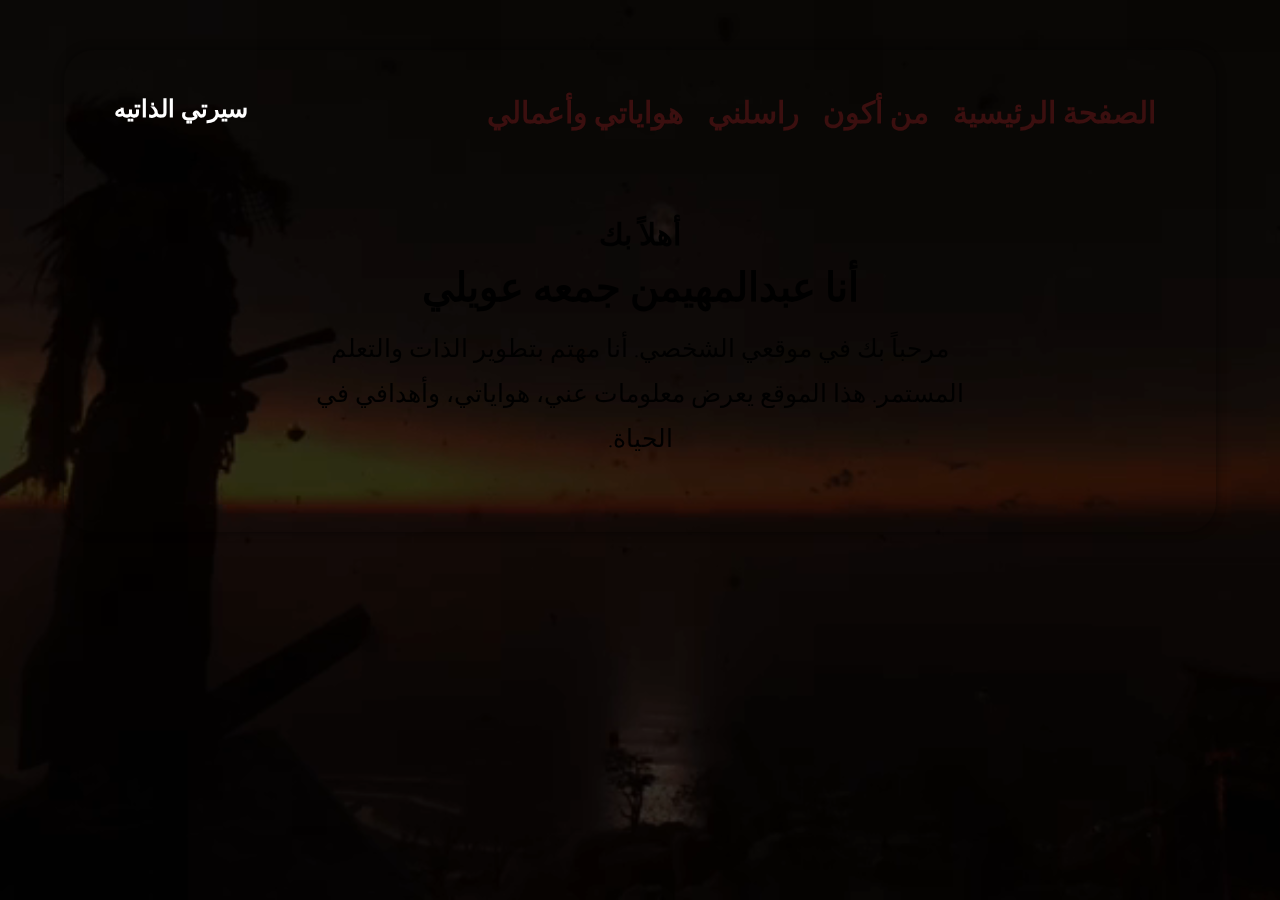
<file: index.html>
<!DOCTYPE html>
<html lang="ar" dir="rtl">
  <head>
    <meta charset="UTF-8" />
    <meta name="viewport" content="width=device-width, initial-scale=1.0" />
    <title>ملفي الشخصي</title>

    <link
      href="https://fonts.googleapis.com/css2?family=Cormorant+Garamond&display=swap"
      rel="stylesheet"
    />
    <link
      rel="stylesheet"
      href="https://cdnjs.cloudflare.com/ajax/libs/font-awesome/6.5.0/css/all.min.css"
      crossorigin="anonymous"
      referrerpolicy="no-referrer"
    />

    <link rel="stylesheet" href="style.css" />
  </head>

  <body>
    <video autoplay loop muted playsinline class="background-clip">
      <source src="imgs/video_2025-06-02_23-06-51.mp4" type="video/mp4" />
    </video>
    <div class="container">
      <header>
        <a href="imgs/CV'old.pdf" download class="logo">سيرتي الذاتيه</a>
        <nav>
          <a href="index.html">الصفحة الرئيسية</a>
          <a href="about.html">من أكون</a>
          <a href="textme.html">راسلني</a>
          <a href="myworks.html">هواياتي وأعمالي</a>
        </nav>
      </header>

      <div class="content">
        <h2>أهلاً بك</h2>
        <h1>أنا عبدالمهيمن جمعه عويلي</h1>
        <p>
          مرحباً بك في موقعي الشخصي. أنا مهتم بتطوير الذات والتعلم المستمر. هذا
          الموقع يعرض معلومات عني، هواياتي، وأهدافي في الحياة.
        </p>
      </div>
    </div>
  </body>
</html>
</file>
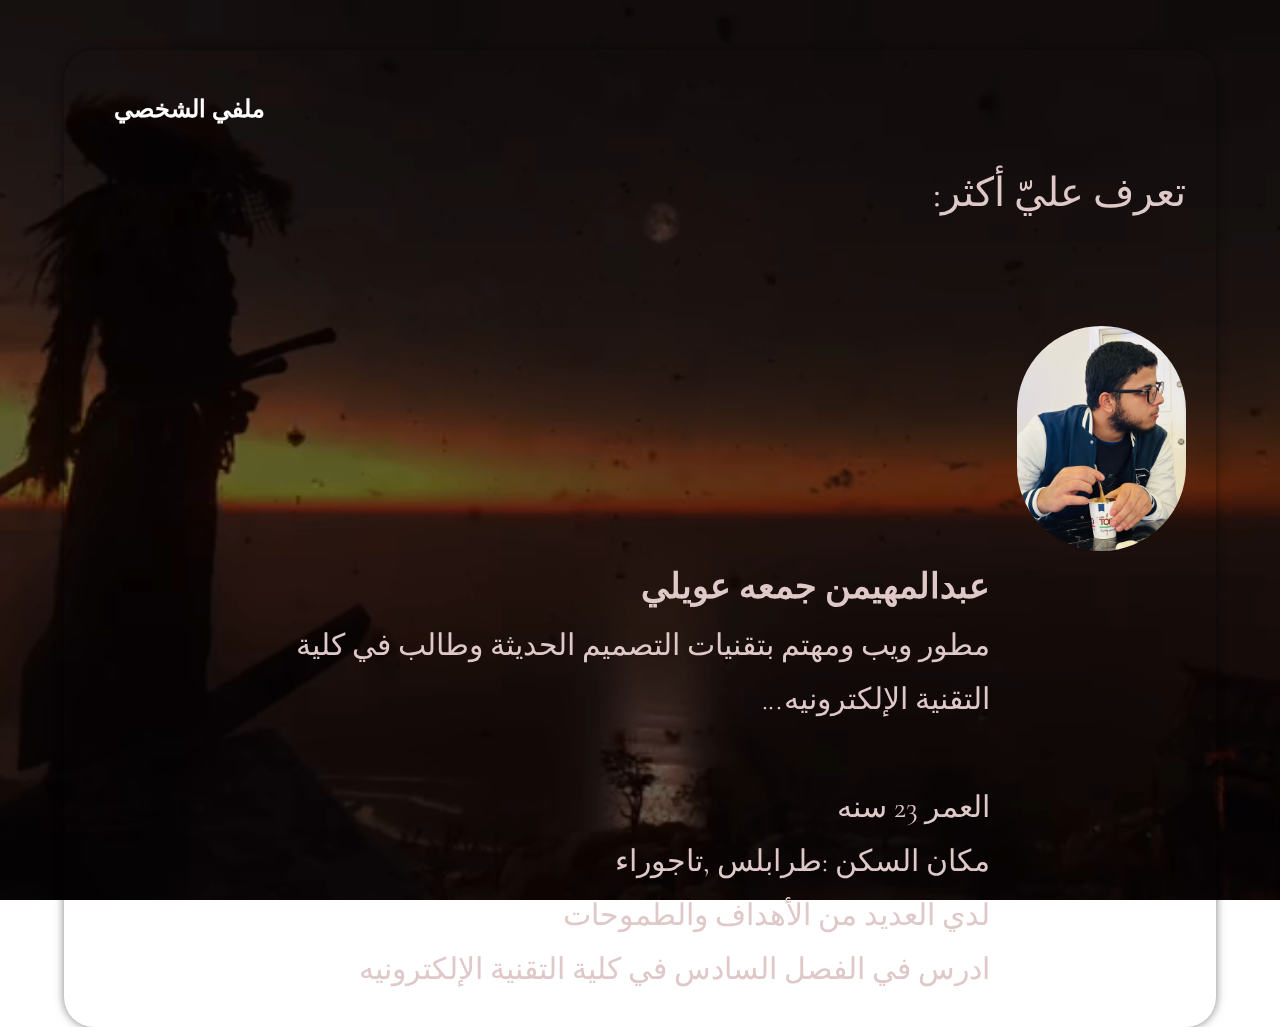
<file: about.html>
<!DOCTYPE html>
<html lang="ar" dir="rtl">
  <head>
    <meta charset="UTF-8" />
    <meta name="viewport" content="width=device-width, initial-scale=1.0" />
    <title>من اكون</title>

    <link
      href="https://fonts.googleapis.com/css2?family=Cormorant+Garamond&display=swap"
      rel="stylesheet"
    />
    <link
      rel="stylesheet"
      href="https://cdnjs.cloudflare.com/ajax/libs/font-awesome/6.5.0/css/all.min.css"
      crossorigin="anonymous"
      referrerpolicy="no-referrer"
    />

    <link rel="stylesheet" href="style.css" />
  </head>

  <body>
    <video autoplay loop muted playsinline class="background-clip">
      <source src="imgs/video_2025-06-02_23-06-51.mp4" type="video/mp4" />
    </video>
    <div class="container">
      <header>
        <a href="cv.pdf" download class="logo">ملفي الشخصي</a>
      </header>
        <p class="about">تعرف عليّ أكثر:</p>
    <div class="about-section">
      <img src="imgs/photo_2025-06-03_00-21-20.jpg" class="mypic" alt="صورتي الشخصية">
      <div class="bio">
        <h3>عبدالمهيمن جمعه عويلي</h3>
        <p> مطور ويب ومهتم بتقنيات التصميم الحديثة وطالب في كلية التقنية الإلكترونيه...</p><br>
        <p>العمر 23 سنه</p>
        <p>مكان السكن :طرابلس ,تاجوراء</p>
        <p>لدي العديد من الأهداف والطموحات</p>
        <p>ادرس في الفصل السادس في كلية التقنية الإلكترونيه</p>
        
    </div>
  </body>
</html>
</file>
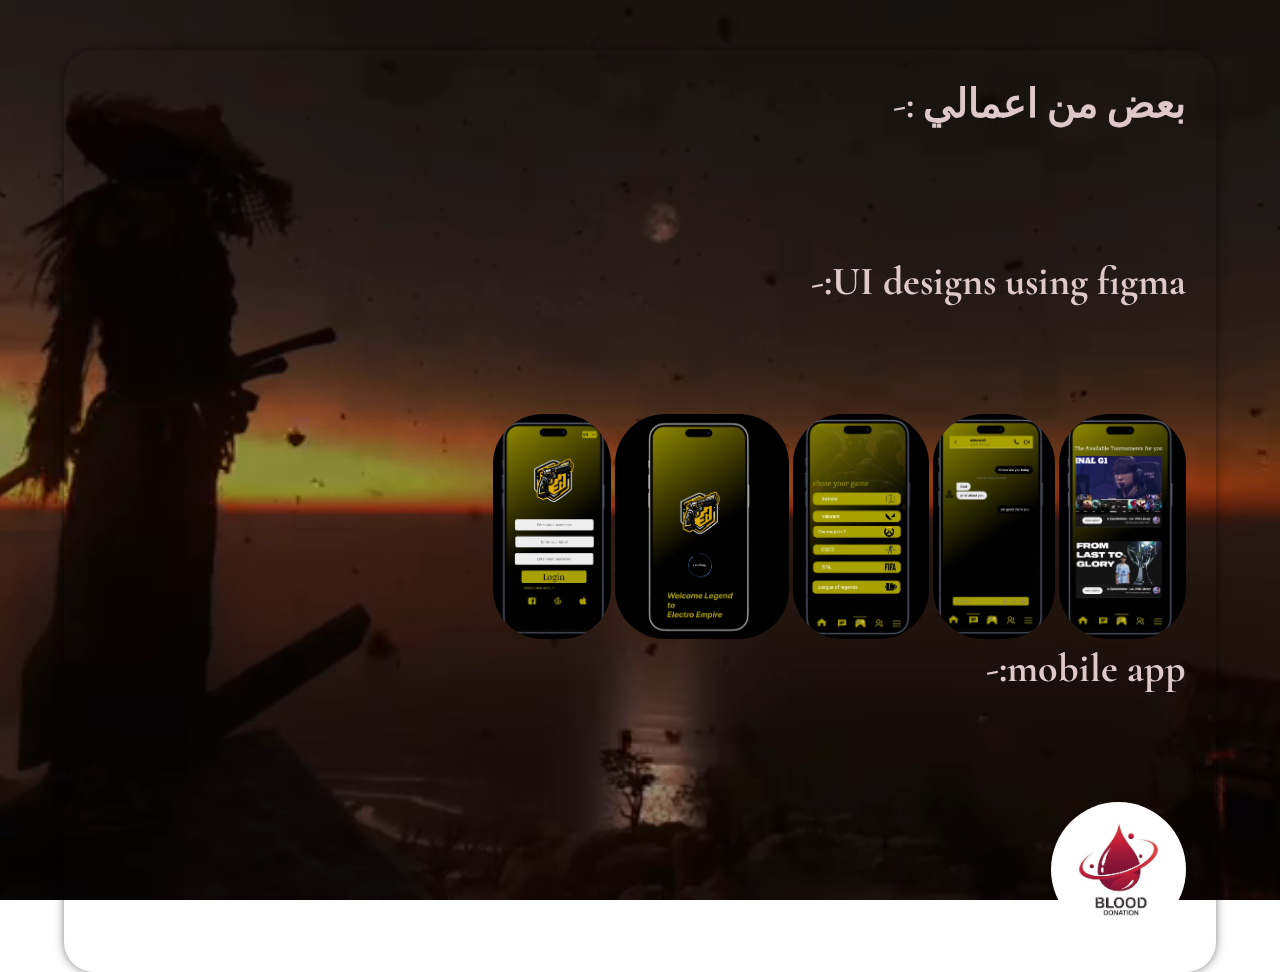
<file: myworks.html>
<!DOCTYPE html>
<html lang="ar" dir="rtl">
  <head>
    <meta charset="UTF-8" />
    <meta name="viewport" content="width=device-width, initial-scale=1.0" />
    <title>اعمالي وهواياتي</title>

    <link
      href="https://fonts.googleapis.com/css2?family=Cormorant+Garamond&display=swap"
      rel="stylesheet"
    />
    <link
      rel="stylesheet"
      href="https://cdnjs.cloudflare.com/ajax/libs/font-awesome/6.5.0/css/all.min.css"
      crossorigin="anonymous"
      referrerpolicy="no-referrer"
    />

    <link rel="stylesheet" href="style.css" />
  </head>

  <body>
    <video autoplay loop muted playsinline class="background-clip">
      <source src="imgs/video_2025-06-02_23-06-51.mp4" type="video/mp4" />
    </video>
    <div class="container">
      <h3 class="about">بعض من اعمالي :-</h3>
      <br />
      <h3 class="about">UI designs using figma:-</h3>
      <div>
        <img src="imgs/1ui.jpg" class="mypic2" />
        <img src="imgs/chatui.jpg" class="mypic2" />
        <img src="imgs/games ui.jpg" class="mypic2" />
        <img src="imgs/loginui.jpg" class="mypic2" />
        <img src="imgs/mainUi.jpg" class="mypic2" />
      </div>
      <h3 class="about">mobile app:-</h3>
      <div>
        <a href="https://github.com/moadalmshirem/bloodbank">
          <img src="imgs/blooddonateapp.jpg" class="mypic3" alt=""
        /></a>
      </div>
    </div>
  </body>
</html>
</file>
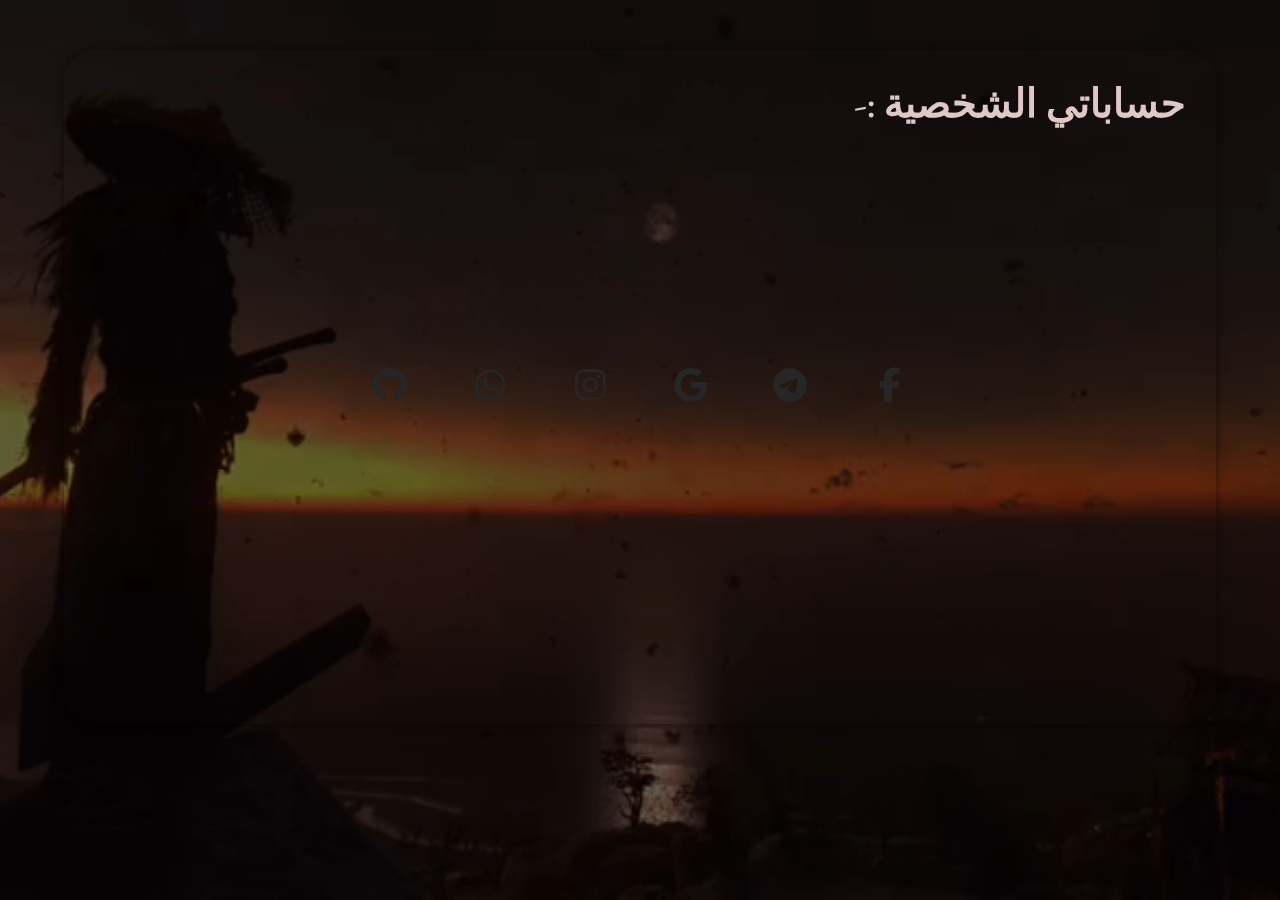
<file: textme.html>
<!DOCTYPE html>
<html lang="ar" dir="rtl">
  <head>
    <meta charset="UTF-8" />
    <meta name="viewport" content="width=device-width, initial-scale=1.0" />
    <title>حساباتي</title>

    <link
      href="https://fonts.googleapis.com/css2?family=Cormorant+Garamond&display=swap"
      rel="stylesheet"
    />
    <link
      rel="stylesheet"
      href="https://cdnjs.cloudflare.com/ajax/libs/font-awesome/6.5.0/css/all.min.css"
      crossorigin="anonymous"
      referrerpolicy="no-referrer"
    />

    <link rel="stylesheet" href="style.css" />
    <body>
      <video autoplay loop muted playsinline class="background-clip">
        <source src="imgs/video_2025-06-02_23-06-51.mp4" type="video/mp4" />
      </video>
      <div class="container">
        <h3 class="aboutt">حساباتي الشخصية :-</h3>
        <br />
        <ul class="icon">
          <li>
            <a href="https://www.facebook.com/share/19ZaY95JHi/">
              <i class="fab fa-facebook-f icon"></i>
            </a>
          </li>
          <li>
            <a href="https://t.me/awely"
              ><i class="fab fa-telegram icon"></i
            ></a>
          </li>
          <li>
            <a href="mailto:abda46812@gmail.com"
              ><i class="fab fa-google icon"></i
            ></a>
          </li>
          <li>
            <a href="https://www.instagram.com/_awely_?igsh=cnB2NDZpMm5pczE1"
              ><i class="fab fa-instagram icon"></i
            ></a>
          </li>
          <li>
            <a href="https://wa.me/218911782721"
              ><i class="fab fa-whatsapp icon"></i
            ></a>
          </li>
          <li>
            <a href="https://github.com/AWELY"
              ><i class="fab fa-github icon"></i
            ></a>
          </li>
        </ul>
      </div>
    </body>
  </head>
</html>
</file>
<file: style.css>
@import url("https://fonts.googleapis.com/css2?family=Cormorant+Garamond&display=swap");

* {
  margin: 0;
  padding: 0;
  box-sizing: border-box;
  font-family: "Cormorant Garamond", serif;
}

body {
  overflow-x: hidden;
  height: 100vh;
  padding: 50px 5%;
  direction: rtl;
  position: relative;
}

.background-clip {
  position: fixed;
  top: 0;
  left: 0;
  width: 100vw;
  height: 100vh;
  object-fit: cover;
  z-index: -1;
}

.container {
  border-radius: 30px;
  padding: 30px;
  box-shadow: 0 0 10px rgba(0, 0, 0, 0.5);
  position: relative;
  z-index: 1;
}

header {
  border-radius: 20px;
  padding: 15px 20px;
  margin-bottom: 30px;
  overflow: hidden;
}

.logo {
  float: left;
  font-size: 24px;
  font-weight: bold;
  color: #fff;
  text-decoration: none;
  margin-right: 20px;
}
.logo:hover {
  transform: scale(1.05);
  box-shadow: 0 0 20px rgba(102, 59, 2, 0.5);
}
.logo:hover::before {
  opacity: 1;
  transform: rotate(-45deg) translateY(100%);
}
nav {
  float: right;
}

nav a {
  margin: 0 10px;
  text-decoration: none;
  color: #3b0f0f;
  font-weight: bold;
  font-size: 30px;
}

nav a:hover {
  padding: 3px 6px;
  border-radius: 5px;
  transition: 0.3s;
}
.content {
  text-align: center;
  padding: 40px 20px;
}
.content h2 {
  font-size: 30px;
  margin-bottom: 10px;
}
.content h1 {
  font-size: 40px;
  margin-bottom: 15px;
}
.content p {
  font-size: 25px;
  line-height: 1.8;
  max-width: 700px;
  margin: 0 auto;
}
.bio {
  font-size: 30px;
  line-height: 1.8;
  max-width: 700px;
  margin: 0 auto;
  color: #dfc8c8;
}
.mypic {
  height: 25vh;
  border-radius: 150px;
}
.mypic2 {
  height: 25vh;
  border-radius: 50px;
}
.mypic2:hover {
  transition: 0.3s;
  transform: scale(3.05);
  box-shadow: 0 0 20px rgba(102, 59, 2, 0.5);
}
.aboutt {
  font-size: 40px;
  margin-bottom: 50%;
  color: #dfc8c8;
}
.about {
  font-size: 40px;
  margin-bottom: 10%;
  color: #dfc8c8;
}
ul {
  display: flex;
  position: absolute;
  top: 50%;
  left: 50%;
  transform: translate(-50%, -50%);
}

ul li {
  list-style: none;
}

ul li a {
  width: 80px;
  height: 80px;

  text-align: center;
  line-height: 80px;
  font-size: 35px;
  margin: 0 10px;
  display: block;
  border-radius: 50%;
  position: relative;
  overflow: hidden;

  z-index: 1;
}

ul li a .icon {
  position: relative;
  color: #262626;
  transition: 0.5s;
  z-index: 3;
}

ul li a:hover .icon {
  transform: rotateY(360deg);
}

ul li a:before {
  content: "";
  position: absolute;
  top: 100%;
  left: 0;
  width: 100%;
  height: 100%;
  background: #f00;
  transition: 0.5s;
  z-index: 2;
}

ul li a:hover:before {
  top: 0;
}

ul li:nth-child(1) a:before {
  background: #3b5999;
}

ul li:nth-child(2) a:before {
  background: #55acee;
}

ul li:nth-child(3) a:before {
  background: #940803;
}

ul li:nth-child(4) a:before {
  background: #dd4b39;
}
ul li:nth-child(5) a:before {
  background: #39dd54;
}
ul li:nth-child(6) a:before {
  background: #e4d7c3;
}
a.hiwa {
  margin-bottom: 600px;
}
.mypic3 {
  height: 15vh;
  border-radius: 150px;
}
.mypic3:hover {
  transition: 0.3s;
  transform: scale(1.05);
  box-shadow: 0 0 20px rgba(102, 59, 2, 0.5);
}
</file>
